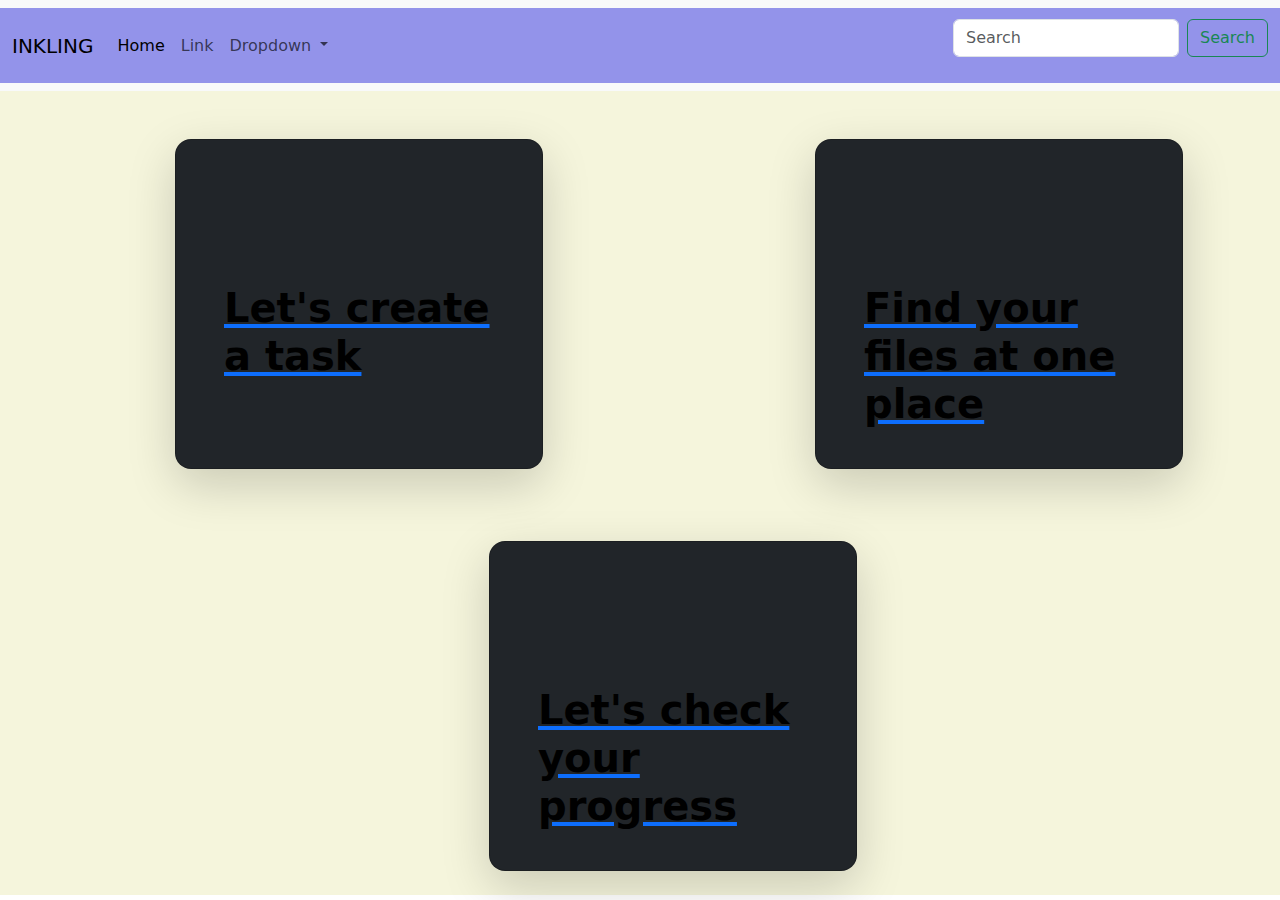
<file: frontpg2.html>
<html>
<head>
  <meta name="viewport" content="width=device-width, initial-scale=1.0">
   <link type="text/css" rel="stylesheet" href="frontpg2.css"/>
  <link href="https://cdn.jsdelivr.net/npm/bootstrap@5.3.3/dist/css/bootstrap.min.css" rel="stylesheet" integrity="sha384-QWTKZyjpPEjISv5WaRU9OFeRpok6YctnYmDr5pNlyT2bRjXh0JMhjY6hW+ALEwIH" crossorigin="anonymous">

  <script src="https://cdn.jsdelivr.net/npm/bootstrap@5.3.3/dist/js/bootstrap.bundle.min.js" integrity="sha384-YvpcrYf0tY3lHB60NNkmXc5s9fDVZLESaAA55NDzOxhy9GkcIdslK1eN7N6jIeHz" crossorigin="anonymous"></script>
  <link rel="stylesheet" href="https://cdn.jsdelivr.net/npm/bootstrap-icons@1.11.3/font/bootstrap-icons.min.css">
  <meta charset="UTF-8">
  <meta http-equiv="X-UA-Compatible" content="IE=edge">
 <link href='https://unpkg.com/boxicons@2.1.1/css/boxicons.min.css' rel='stylesheet'>
</head>
<body>
  <nav class="navbar navbar-expand-lg bg-body-tertiary">
    <div class="container-fluid">
      <a class="navbar-brand" href="#">INKLING</a>
      <button class="navbar-toggler" type="button" data-bs-toggle="collapse" data-bs-target="#navbarSupportedContent" aria-controls="navbarSupportedContent" aria-expanded="false" aria-label="Toggle navigation">
        <span class="navbar-toggler-icon"></span>
      </button>
      <div class="collapse navbar-collapse" id="navbarSupportedContent">
        <ul class="navbar-nav me-auto mb-2 mb-lg-0">
          <li class="nav-item">
            <a class="nav-link active" aria-current="page" href="#">Home</a>
          </li>
          <li class="nav-item">
            <a class="nav-link" href="#">Link</a>
          </li>
          <li class="nav-item dropdown">
            <a class="nav-link dropdown-toggle" href="#" role="button" data-bs-toggle="dropdown" aria-expanded="false">
              Dropdown
            </a>
            <ul class="dropdown-menu">
              <li><a class="dropdown-item" href="#">Home</a></li>
              <li><a class="dropdown-item" href="#">Services</a></li>
              <li><hr class="dropdown-divider"></li>
              <li><a class="dropdown-item" href="#">Action</a></li>
            </ul>
          </li>
         
        </ul>
        <form class=" d-flex " role="search">
          <input class="form-control me-2 " type="search" placeholder="Search" aria-label="Search" >
          <button class="btn btn-outline-success" type="submit">Search</button>
          
        </form>
      </div>
    </div>
  </nav>
  <div class="feature-container">
    <div class="row">
     <div class="col-lg-3 col-md-4 col-sm-12 py-5 px-4 mx-auto">
      <a href=https://www.youtube.com>
      <div class="card  card-cover h-100 overflow-hidden text-bg-dark rounded-4 shadow-lg" style="background-image: url('https://projectsly.com/images/blog/employee-task-management-system.png?v=1686553999071005322');">
        <div class="d-flex flex-column h-100 p-5 pb-3 text-black text-shadow-1">
          
          <h3 class="pt-5 mt-5 mb-4 display-6 lh-2 fw-bold">Let's create a task</h3>
        </div>
     </div>
      </a>
     </div>
     <div class="col-lg-3 col-md-4 col-sm-12 py-5  mx-auto">
      <a href=https://www.youtube.com>
      <div class="card  card-cover h-100 overflow-hidden text-bg-dark rounded-4 shadow-lg" style="background-image: url('https://img.freepik.com/premium-vector/3d-media-file-management-concept-searching-image-video-files-database-document-management-soft-document-flow-app-compound-docs-concept-3d-magnifying-icon-vector-rendering-illustration_412828-1401.jpg');">
        <div class="d-flex flex-column h-100 p-5 pb-3 text-black text-shadow-1">
          
          <h3 class="pt-5 mt-5 mb-4 display-6 lh-2 fw-bold">Find your files at one place </h3>
        </div>
     </div>
      </a>
     </div>
    </div>
    <div class="row">
     <div class="col-lg-3 col-md-4 col-sm-12 py-4  mx-auto">
      <a href=https://www.youtube.com>
      <div class="card  card-cover h-100 overflow-hidden text-bg-dark rounded-4 shadow-lg" style="background-image: url('https://www.shutterstock.com/image-vector/open-book-stair-graduation-cap-600nw-1185117667.jpg');">
        <div class="d-flex flex-column h-100 p-5 pb-3 text-black text-shadow-1">
          
          <h3 class="pt-5 mt-5 mb-4 display-6 lh-2 fw-bold">Let's check your progress </h3>
        </div>
     </div>
      </a>
     </div>
    </div>
  </div>
</body>
</html>
</file>
<file: frontpg2.css>
.container-fluid{
  height:75px;
  background-color:rgb(147, 147, 234);
}
.feature-container{
  width:100%;
  background-color:beige;
}
.card-cover{
  width:23rem;
  background-size: cover;
  background-repeat: no-repeat;
  background-position: center;
  margin-right: 10px;
}
</file>
